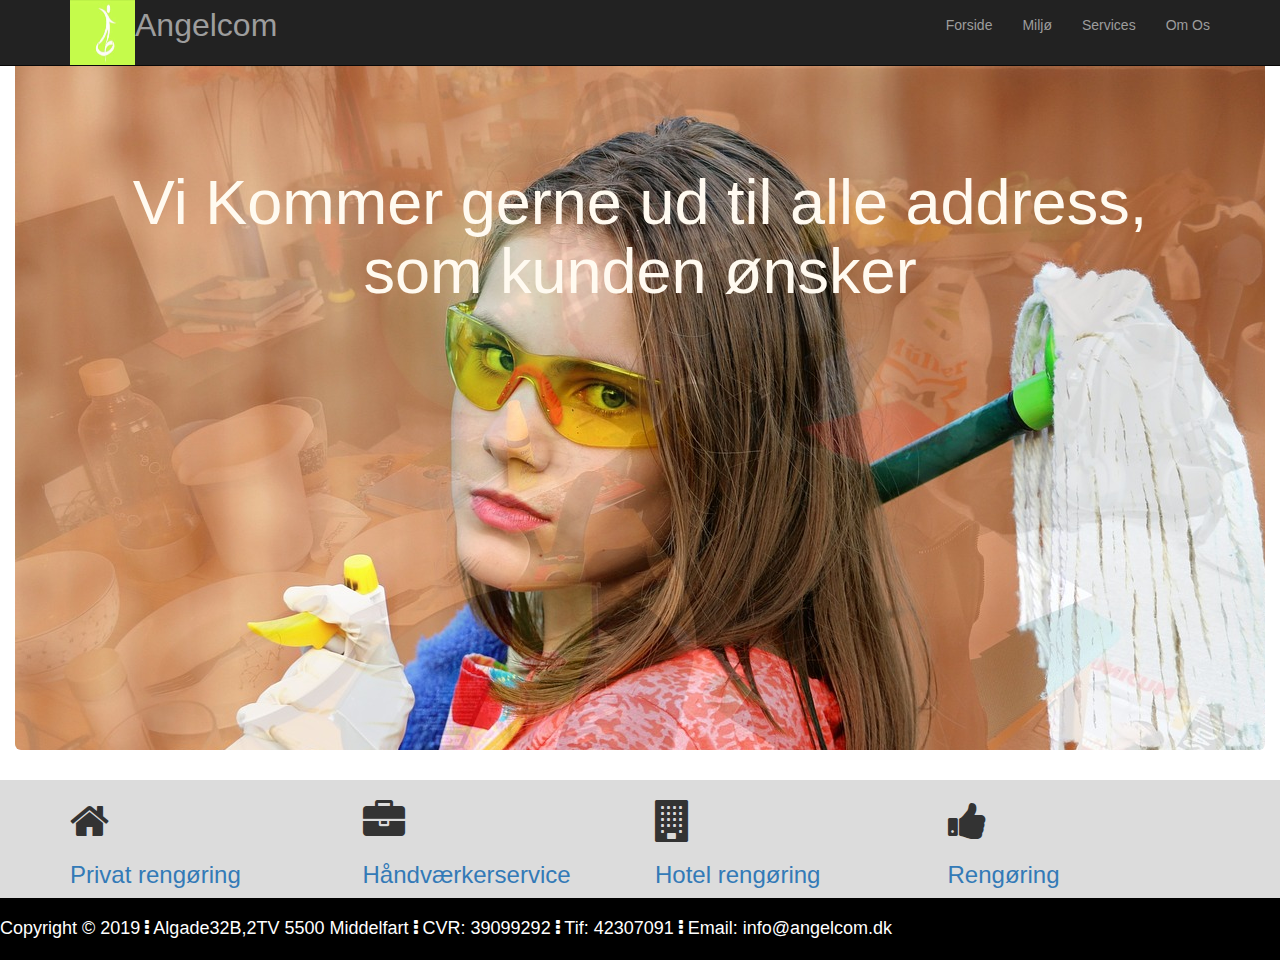
<file: index.html>
<!DOCTYPE html>
<html lang="en" dir="ltr">
  <head>
    <meta charset="utf-8">
    <title>Angelcom</title>
    <link rel="stylesheet" href="https://maxcdn.bootstrapcdn.com/bootstrap/3.3.7/css/bootstrap.min.css" integrity="sha384-BVYiiSIFeK1dGmJRAkycuHAHRg32OmUcww7on3RYdg4Va+PmSTsz/K68vbdEjh4u" crossorigin="anonymous">
    <link rel="stylesheet" href="./Resources/style.css">
    <link rel="stylesheet" href="https://cdnjs.cloudflare.com/ajax/libs/font-awesome/4.7.0/css/font-awesome.min.css">
  </head>
  <body>

    <nav class="navbar navbar-fixed-top navbar-inverse">
      <div class="container">

      <!-- Brand Name-->
        <div class="navbar-header">
          <button type="button" class="navbar-toggle collapsed" data-toggle="collapse" data-target="#bs-example-navbar-collapse-1" aria-expanded="false">
            <span class="sr-only">Toggle navigation</span>
            <span class="icon-bar"></span>
            <span class="icon-bar"></span>
            <span class="icon-bar"></span>
          </button>

          <div >
            <a class="pull-left" href="#"><img src="./Resources/Images/logo.jpg" alt="logo" height="65px" width="65px"></a>
            <a class="navbar-brand navbar-brand-fix" href="#">Angelcom</a>
          </div>

        </div>
        <!-- nav links -->
        <div class="collapse navbar-collapse" id="bs-example-navbar-collapse-1">
          <ul class="nav navbar-nav navbar-right">
            <li><a href="./index.html">Forside</a></li>
            <li><a href="./Miljø.html">Miljø</a></li>
            <li><a href="./service.html">Services</a></li>
            <li><a href="./Om-os.html">Om Os</a></li>
          </ul>
        </div>

      </div>
    </nav>

     <!--Jumbotron body-->
     <div class="container-fluid jum2">
       <div class="jumbotron jumbotron-fluid jum">
         <div class="container jum1">
           <h1>Vi Kommer gerne ud til alle address, som kunden ønsker</h1>
         </div>
       </div>
     </div>

     <!-- body-->
     <div class="container-fluid forside">
       <div class="container forside1">
         <div class="row">
           <div class="col-xs-12 col-md-3 ">
             <span><i class="fa fa-home fa-3x"></i></span>
             <h3><a href="./service.html">Privat rengøring</a></h3>
           </div>
           <div class="col-xs-12 col-md-3 ">
             <span><i class="fa fa-briefcase fa-3x"></i></span>
             <h3><a href="./service.html">Håndværkerservice</a></h3>
           </div>
           <div class="col-xs-12 col-md-3 ">
             <span><i class="fa fa-building fa-3x"></i></span>
             <h3><a href="./service.html">Hotel rengøring</a></h3>
           </div>
           <div class="col-xs-12 col-xs-3 ">
             <span><i class="fa fa-thumbs-up fa-3x"></i></span>
             <h3><a href="./service.html">Rengøring</a></h3>
           </div>
         </div>
       </div>
     </div>

     <footer>Copyright &copy 2019
       <i class="fa fa-ellipsis-v fa-1x"></i>
       Algade32B,2TV 5500 Middelfart
       <i class="fa fa-ellipsis-v fa-1x"></i>
       CVR: 39099292
       <i class="fa fa-ellipsis-v fa-1x"></i>
       Tif: 42307091
       <i class="fa fa-ellipsis-v fa-1x"></i>
       Email: info@angelcom.dk
     </footer>

  </body>
</html>
</file>
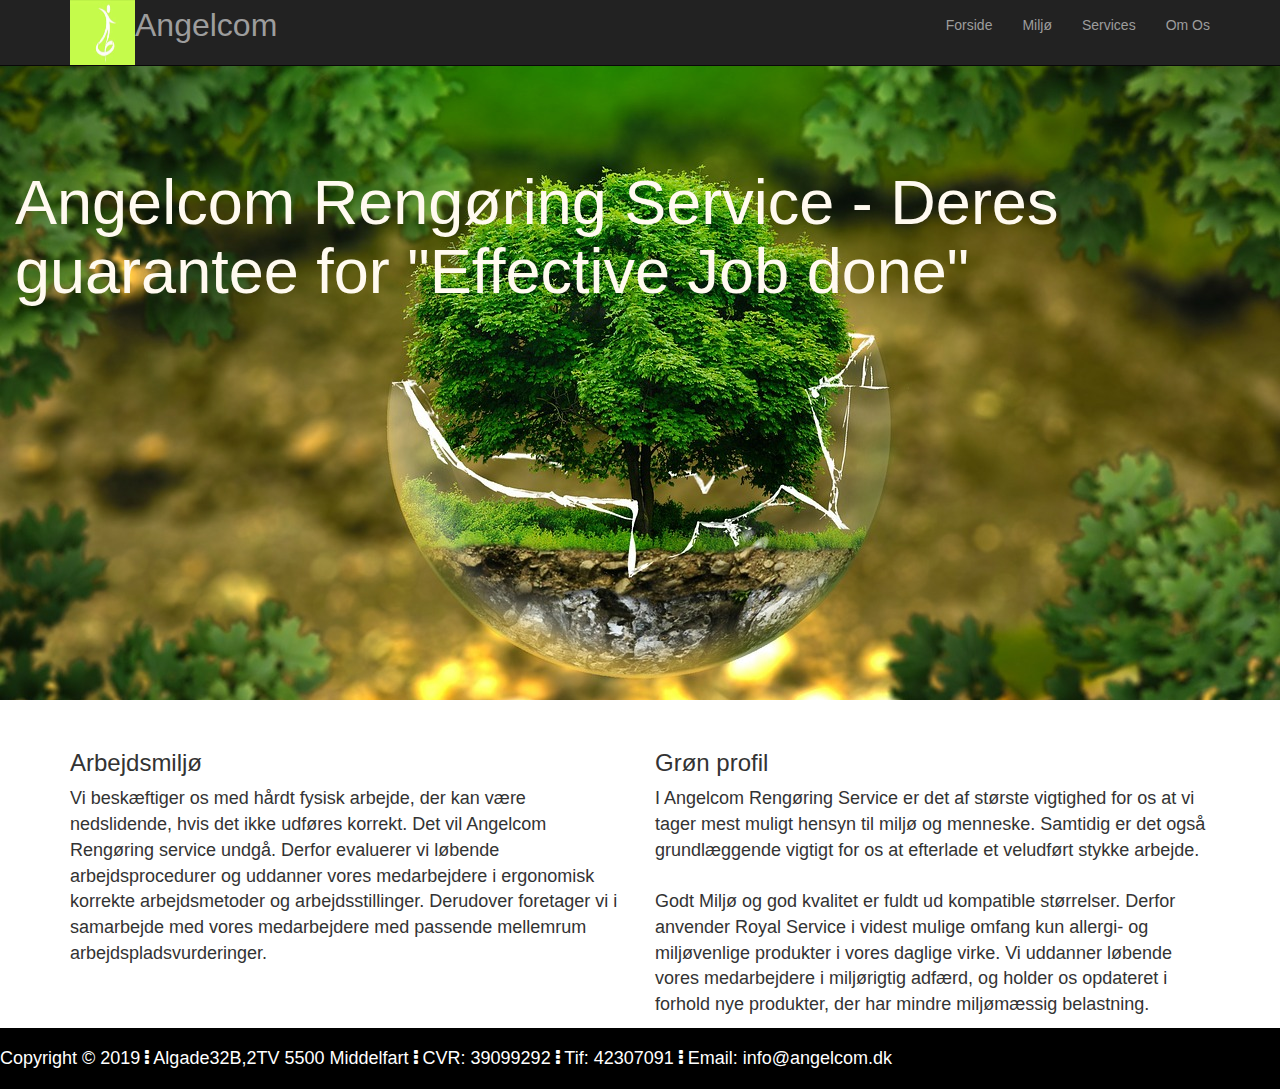
<file: Miljø.html>
<!DOCTYPE html>
<html lang="en" dir="ltr">
  <head>
    <meta charset="utf-8">
    <title>Angelcom</title>
    <link rel="stylesheet" href="https://maxcdn.bootstrapcdn.com/bootstrap/3.3.7/css/bootstrap.min.css" integrity="sha384-BVYiiSIFeK1dGmJRAkycuHAHRg32OmUcww7on3RYdg4Va+PmSTsz/K68vbdEjh4u" crossorigin="anonymous">
    <link rel="stylesheet" href="./Resources/style.css">
    <link rel="stylesheet" href="https://cdnjs.cloudflare.com/ajax/libs/font-awesome/4.7.0/css/font-awesome.min.css">
  </head>
  <body>

    <nav class="navbar navbar-fixed-top navbar-inverse">
      <div class="container">

      <!-- Brand Name-->
        <div class="navbar-header">
          <button type="button" class="navbar-toggle collapsed" data-toggle="collapse" data-target="#bs-example-navbar-collapse-1" aria-expanded="false">
            <span class="sr-only">Toggle navigation</span>
            <span class="icon-bar"></span>
            <span class="icon-bar"></span>
            <span class="icon-bar"></span>
          </button>

          <div >
            <a class="pull-left" href="#"><img src="./Resources/Images/logo.jpg" alt="logo" height="65px" width="65px"></a>
            <a class="navbar-brand navbar-brand-fix" href="#">Angelcom</a>
          </div>

        </div>
        <!-- nav links -->
        <div class="collapse navbar-collapse" id="bs-example-navbar-collapse-1">
          <ul class="nav navbar-nav navbar-right">
            <li><a href="./index.html">Forside</a></li>
            <li><a href="./Miljø.html">Miljø</a></li>
            <li><a href="./service.html">Services</a></li>
            <li><a href="./Om-os.html">Om Os</a></li>
          </ul>
        </div>

      </div>
    </nav>

    <div class="jumbotron container-fluid envi">
      <div class="job">
        <h1>Angelcom Rengøring Service - Deres guarantee for "Effective Job done"</h1>
      </div>
    </div>

    <div class="container">
      <div class="row">
        <div class="col-xs-12 col-md-6">
          <h3>Arbejdsmiljø</h3>
          <p>Vi beskæftiger os med hårdt fysisk arbejde, der kan være nedslidende, hvis det ikke udføres korrekt. Det vil Angelcom Rengøring service undgå. Derfor evaluerer vi løbende arbejdsprocedurer og uddanner vores medarbejdere i ergonomisk korrekte arbejdsmetoder og arbejdsstillinger. Derudover foretager vi i samarbejde med vores medarbejdere med passende mellemrum arbejdspladsvurderinger.</p>
        </div>
        <div class="col-xs-12 col-md-6">
          <h3>Grøn profil</h3>
          <p>I Angelcom Rengøring Service er det af største vigtighed for os at vi tager mest muligt hensyn til miljø og menneske. Samtidig er det også grundlæggende vigtigt for os at efterlade et veludført stykke arbejde. <br><br>
          Godt Miljø og god kvalitet er fuldt ud kompatible størrelser. Derfor anvender Royal Service i videst mulige omfang kun allergi- og miljøvenlige produkter i vores daglige virke. Vi uddanner løbende vores medarbejdere i miljørigtig adfærd, og holder os opdateret i forhold nye produkter, der har mindre miljømæssig belastning.</p>
        </div>
      </div>
    </div>

    <footer>Copyright &copy 2019
      <i class="fa fa-ellipsis-v fa-1x"></i>
      Algade32B,2TV 5500 Middelfart
      <i class="fa fa-ellipsis-v fa-1x"></i>
      CVR: 39099292
      <i class="fa fa-ellipsis-v fa-1x"></i>
      Tif: 42307091
      <i class="fa fa-ellipsis-v fa-1x"></i>
      Email: info@angelcom.dk
    </footer>

  </body>
</html>
</file>
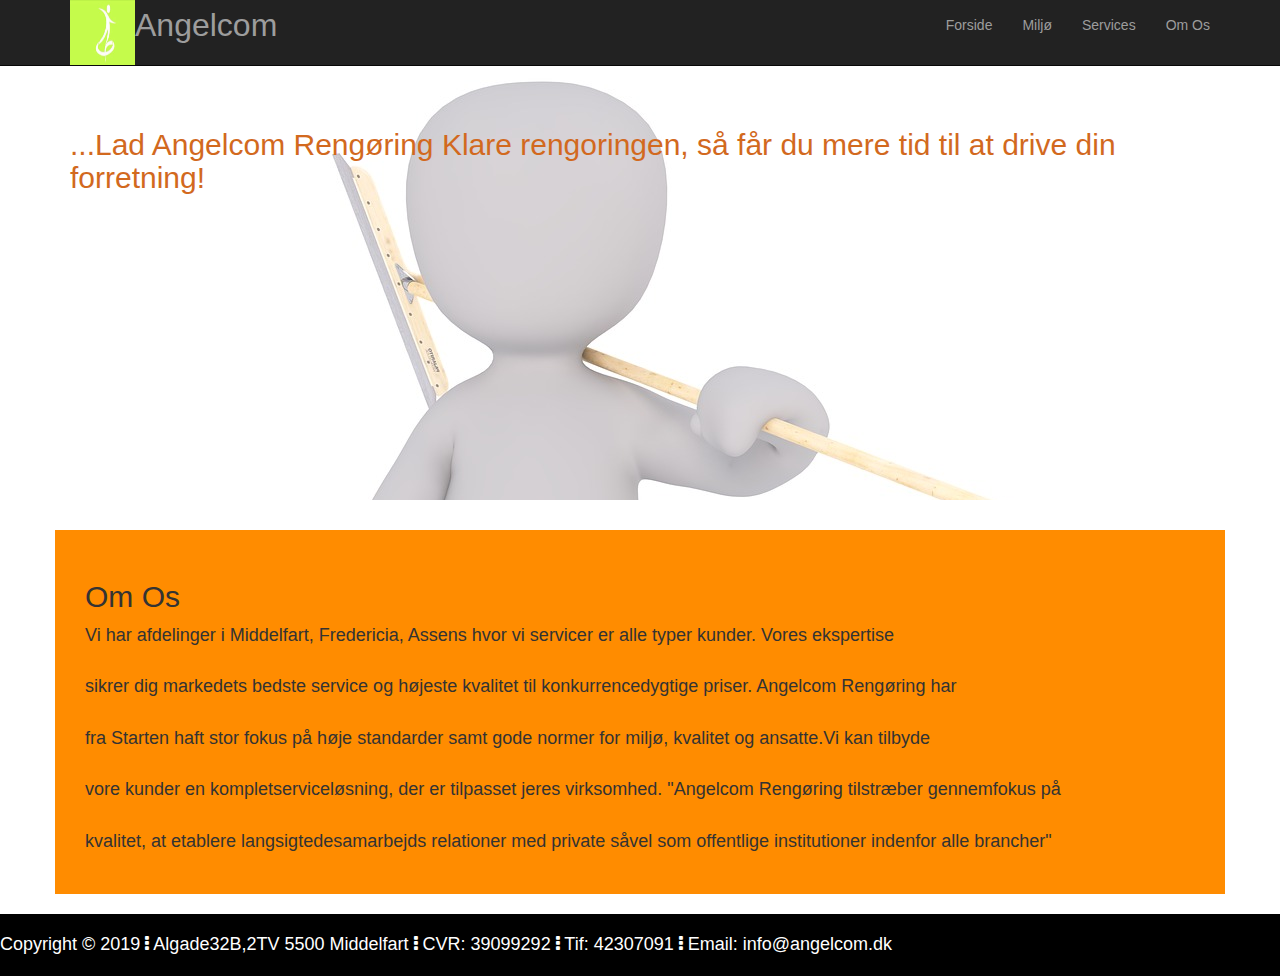
<file: Om-os.html>
<!DOCTYPE html>
<html lang="en" dir="ltr">
  <head>
    <meta charset="utf-8">
    <title>Angelcom</title>
    <link rel="stylesheet" href="https://maxcdn.bootstrapcdn.com/bootstrap/3.3.7/css/bootstrap.min.css" integrity="sha384-BVYiiSIFeK1dGmJRAkycuHAHRg32OmUcww7on3RYdg4Va+PmSTsz/K68vbdEjh4u" crossorigin="anonymous">
    <link rel="stylesheet" href="./Resources/style.css">
    <link rel="stylesheet" href="https://cdnjs.cloudflare.com/ajax/libs/font-awesome/4.7.0/css/font-awesome.min.css">
  </head>
  <body>

    <nav class="navbar navbar-fixed-top navbar-inverse">
      <div class="container">

      <!-- Brand Name-->
        <div class="navbar-header">
          <button type="button" class="navbar-toggle collapsed" data-toggle="collapse" data-target="#bs-example-navbar-collapse-1" aria-expanded="false">
            <span class="sr-only">Toggle navigation</span>
            <span class="icon-bar"></span>
            <span class="icon-bar"></span>
            <span class="icon-bar"></span>
          </button>
          <div >
            <a class="pull-left" href="#"><img src="./Resources/Images/logo.jpg" alt="logo" height="65px" width="65px"></a>
            <a class="navbar-brand navbar-brand-fix" href="#">Angelcom</a>
          </div>
        </div>
        <!-- nav links -->
        <div class="collapse navbar-collapse" id="bs-example-navbar-collapse-1">
          <ul class="nav navbar-nav navbar-right">
            <li><a href="./index.html">Forside</a></li>
            <li><a href="./Miljø.html">Miljø</a></li>
            <li><a href="./service.html">Services</a></li>
            <li><a href="./Om-os.html">Om Os</a></li>
          </ul>
        </div>

      </div>
    </nav>

    <!-- Om Os-->
    <div class="jumbotron container-fluid om">
      <div class="container om1">
        <h2>...Lad Angelcom Rengøring Klare rengoringen, så får du mere tid til at drive din forretning!</h2>
      </div>
    </div>

    <div class="container om-os">
      <h2>Om Os</h2>
      <p>Vi har afdelinger i Middelfart, Fredericia, Assens hvor vi servicer er alle typer kunder. Vores ekspertise <br><br>
      sikrer dig markedets bedste service og højeste kvalitet til konkurrencedygtige priser. Angelcom Rengøring har <br><br>
      fra Starten haft stor fokus på høje standarder samt gode normer for miljø, kvalitet og ansatte.Vi kan tilbyde <br><br>
      vore kunder en kompletserviceløsning, der er tilpasset jeres virksomhed. "Angelcom Rengøring tilstræber gennemfokus på <br><br>
      kvalitet, at etablere langsigtedesamarbejds relationer med private såvel som offentlige institutioner indenfor alle brancher"</p>
    </div>

    <!--footer-->
    <footer>Copyright &copy 2019
      <i class="fa fa-ellipsis-v fa-1x"></i>
      Algade32B,2TV 5500 Middelfart
      <i class="fa fa-ellipsis-v fa-1x"></i>
      CVR: 39099292
      <i class="fa fa-ellipsis-v fa-1x"></i>
      Tif: 42307091
      <i class="fa fa-ellipsis-v fa-1x"></i>
      Email: info@angelcom.dk
    </footer>

  </body>
</html>
</file>
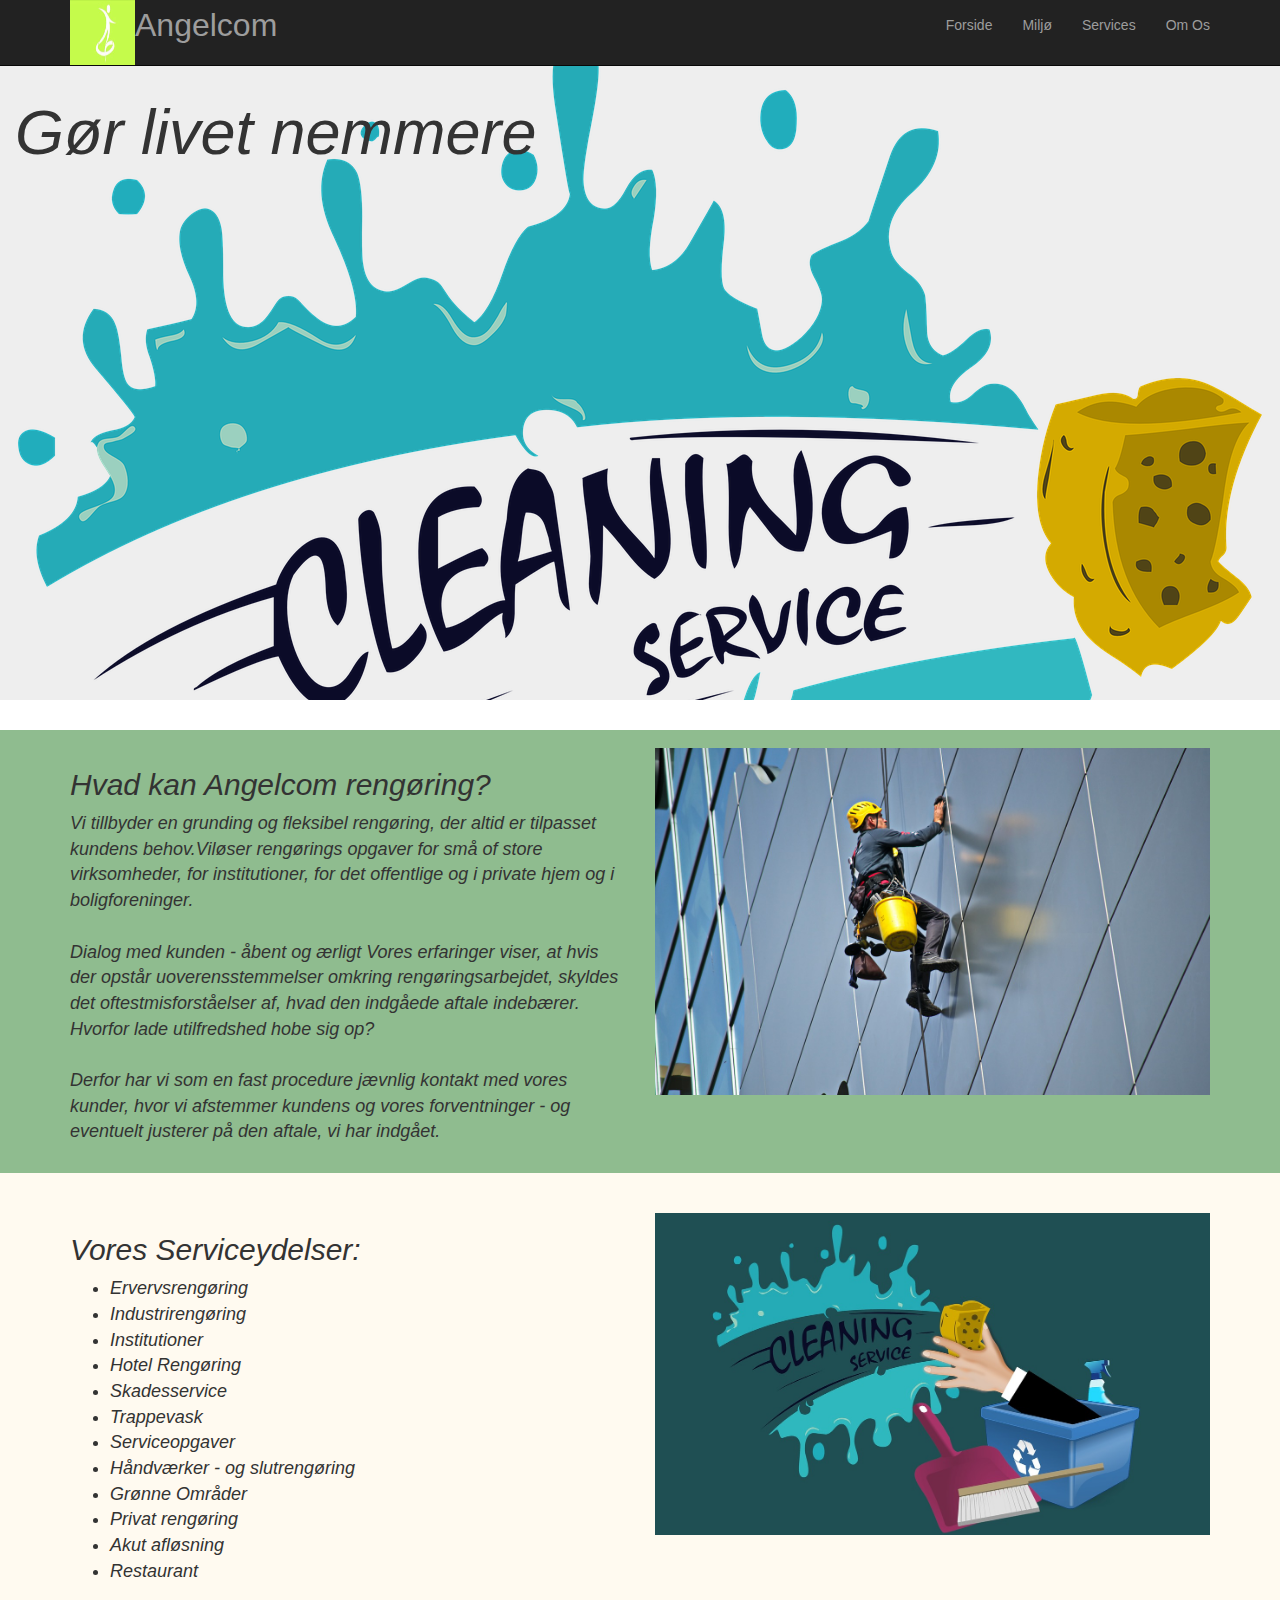
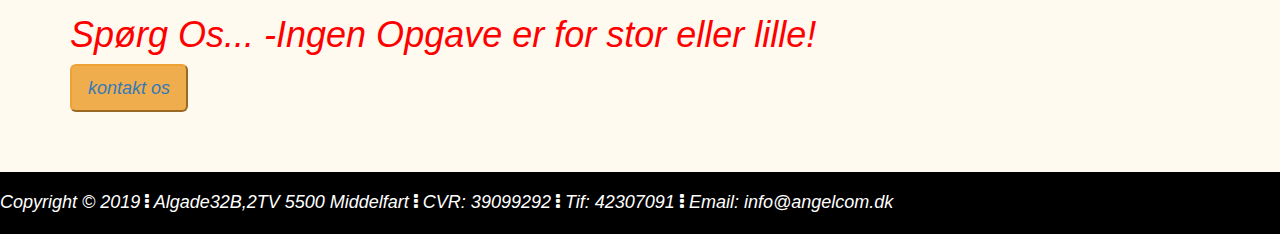
<file: service.html>
<!DOCTYPE html>
<html lang="en" dir="ltr">
  <head>
    <meta charset="utf-8">
    <title>Angelcom</title>
    <link rel="stylesheet" href="https://maxcdn.bootstrapcdn.com/bootstrap/3.3.7/css/bootstrap.min.css" integrity="sha384-BVYiiSIFeK1dGmJRAkycuHAHRg32OmUcww7on3RYdg4Va+PmSTsz/K68vbdEjh4u" crossorigin="anonymous">
    <link rel="stylesheet" href="./Resources/style.css">
    <link rel="stylesheet" href="https://cdnjs.cloudflare.com/ajax/libs/font-awesome/4.7.0/css/font-awesome.min.css">
  </head>
  <body>

    <nav class="navbar navbar-fixed-top navbar-inverse">
      <div class="container">

      <!-- Brand Name-->
        <div class="navbar-header">
          <button type="button" class="navbar-toggle collapsed" data-toggle="collapse" data-target="#bs-example-navbar-collapse-1" aria-expanded="false">
            <span class="sr-only">Toggle navigation</span>
            <span class="icon-bar"></span>
            <span class="icon-bar"></span>
            <span class="icon-bar"></span>
          </button>

          <div >
            <a class="pull-left" href="#"><img src="./Resources/Images/logo.jpg" alt="logo" height="65px" width="65px"></a>
            <a class="navbar-brand navbar-brand-fix" href="#">Angelcom</a>
          </div>

        </div>
        <!-- nav links -->
        <div class="collapse navbar-collapse" id="bs-example-navbar-collapse-1">
          <ul class="nav navbar-nav navbar-right">
            <li><a href="./index.html">Forside</a></li>
            <li><a href="./Miljø.html">Miljø</a></li>
            <li><a href="./service.html">Services</a></li>
            <li><a href="./Om-os.html">Om Os</a></li>
          </ul>
        </div>

      </div>
    </nav>

    <!--Service Jumbotron-->
    <div class="jumbotron container-fluid service">
      <div class="service1">
          <h1><i>Gør livet nemmere<i></h1>
      </div>
    </div>

    <!-- Service of the company-->
    <div class="container-fluid service2">
      <div class="container service3">
        <div class="row">
          <div class="col-xs-12 col-md-6">
            <h2>Hvad kan Angelcom rengøring?</h2>
            <p>Vi tillbyder en grunding og fleksibel rengøring, der altid er tilpasset kundens behov.Viløser rengørings opgaver
            for små of store virksomheder, for institutioner, for det offentlige og i private hjem og i boligforeninger.<br></br>

            Dialog med kunden - åbent og ærligt Vores erfaringer viser, at hvis der opstår uoverensstemmelser omkring rengøringsarbejdet,
            skyldes det oftestmisforståelser af, hvad den indgåede aftale indebærer. Hvorfor lade utilfredshed hobe sig op?<br></br>

            Derfor har vi som en fast procedure jævnlig kontakt med vores kunder, hvor vi afstemmer kundens og vores forventninger - og eventuelt
            justerer på den aftale, vi har indgået.</p>
          </div>
          <div class="col-xs-12 col-md-6">
            <img class="img-responsive" src="./Resources/Images/sky.jpg" alt="img">
          </div>
        </div>
      </div>
    </div>

    <!-- Service List-->
    <div class="container-fluid cleaning">
      <div class="container">
        <div class="row">
          <div class="col-xs-12 col-md-6 list">
            <h2>Vores Serviceydelser:</h2>
            <ul>
              <li>Ervervsrengøring</li>
              <li>Industrirengøring</li>
              <li>Institutioner</li>
              <li>Hotel Rengøring</li>
              <li>Skadesservice</li>
              <li>Trappevask</li>
              <li>Serviceopgaver</li>
              <li>Håndværker - og slutrengøring</li>
              <li>Grønne Områder</li>
              <li>Privat rengøring</li>
              <li>Akut afløsning</li>
              <li>Restaurant</li>
            </ul>
          </div>
          <div class="col-xs-12 col-md-6">
            <img class="img-responsive" src="./Resources/Images/cleaning.jpg" alt="img">
          </div>
        </div>
        <h1>Spørg Os... -Ingen Opgave er for stor eller lille!</h1>
        <button class="btn-warning btn-lg" type="button" name="button"><a href="./Om-os.html">kontakt os</a></button>
      </div>
    </div>

    <!--footer-->
    <footer>Copyright &copy 2019
      <i class="fa fa-ellipsis-v fa-1x"></i>
      Algade32B,2TV 5500 Middelfart
      <i class="fa fa-ellipsis-v fa-1x"></i>
      CVR: 39099292
      <i class="fa fa-ellipsis-v fa-1x"></i>
      Tif: 42307091
      <i class="fa fa-ellipsis-v fa-1x"></i>
      Email: info@angelcom.dk
    </footer>

  </body>
</html>
</file>
<file: Resources/style.css>
.jum {
  background-image: url('./Images/clean.jpg');
  height: 700px;
  color: #fffaf0;
  text-align: center;
}

.jum1  {
  padding-top: 50px;
}

.jum2 {
  margin-top: 50px;
}

.navbar-brand {
  font-size: 32px;
}

.forside {
  background-color: #dcdcdc;
}

.forside1 {
  padding-top: 20px;
}

footer{
  font-size: 18px;

  background-color: black;
  color: white;
  padding-top: 18px;
  padding-bottom: 18px;
}

.service{
  background-image: url('./Images/service.png');
  height: 700px;
}

.service1{
  padding-top: 30px;
}

.service2 {
  background-color: #8fbc8f;
}

.service3 {
  padding-top: 18px;
  padding-bottom: 18px;
}

p {
  font-size: 18px;
}

.list li{
  font-size: 18px;
}

.cleaning {
  background-color: #fffaf0;
  padding-top: 40px;
  padding-bottom: 60px;
}

.cleaning h1{
  color: red;
}

.om {
  background-image: url('./Images/om.jpg');
  height: 500px;
}

.om1 {
  padding-top: 60px;
  color: #d2691e;
}

.om-os {
  background-color: #ff8c00;
  padding: 30px;
  margin-bottom: 20px;
}

.envi {
  background-image: url('./Images/envi.jpg');
  height: 700px;
  color: #fffaf0;
}

.job{
  padding-top: 100px;
}

.logo img{
  height: 28px;
}
</file>
